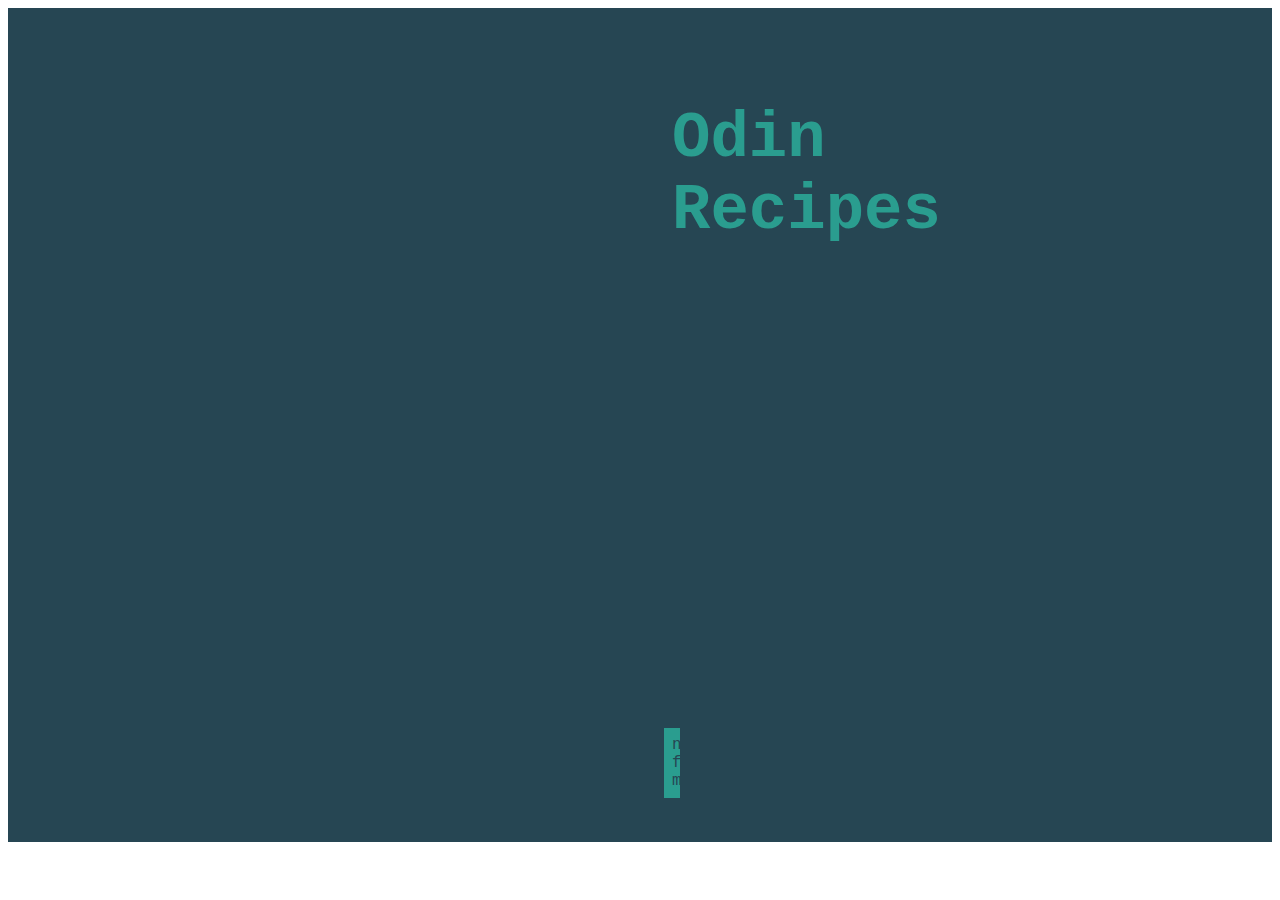
<file: index.html>
<!DOCTYPE html>
<html lang="en">
<head>
    <meta charset="UTF-8">
    <meta name="viewport" content="width=device-width, initial-scale=1.0">
    <title>Odin Recipes</title>
    <link rel="stylesheet" href="./styles.css"/> 
</head>
<body>
    <div class="main-content primary-color">
        <div class="container title-card">
            <h1>Odin Recipes</h1>
        </div>
            <!-- <div class="container recipe-list">
                <ul>
                    <li>
                        <a href="recipes/lasagna.html">Lasagna</a>
                    </li>
                    <li>
                        <a href="recipes/muffins.html">Muffins</a>
                    </li>
                    <li>
                        <a href="recipes/shake-and-bake-chicken.html">Shake and Bake Chicken</a>
                    </li>
                </ul>
            </div>     -->
            <!-- <div class="recipe-list"> -->
                <div class="unordered-list secondary-color">
                    <div class="list-item">
                        <a href="recipes/lasagna.html">Lasagna</a>
                    </div>
                    <div class="list-item">
                        <a href="recipes/muffins.html">Muffins</a>
                    </div>
                    <div class="list-item">
                        <a href="recipes/shake-and-bake-chicken.html">Shake and Bake Chicken</a>
                    </div>
                </div>
            <!-- </div>     -->
        <div class="container footer secondary-color">
            nice footer man
        </div>
    </div>
</body>
</html>
</file>
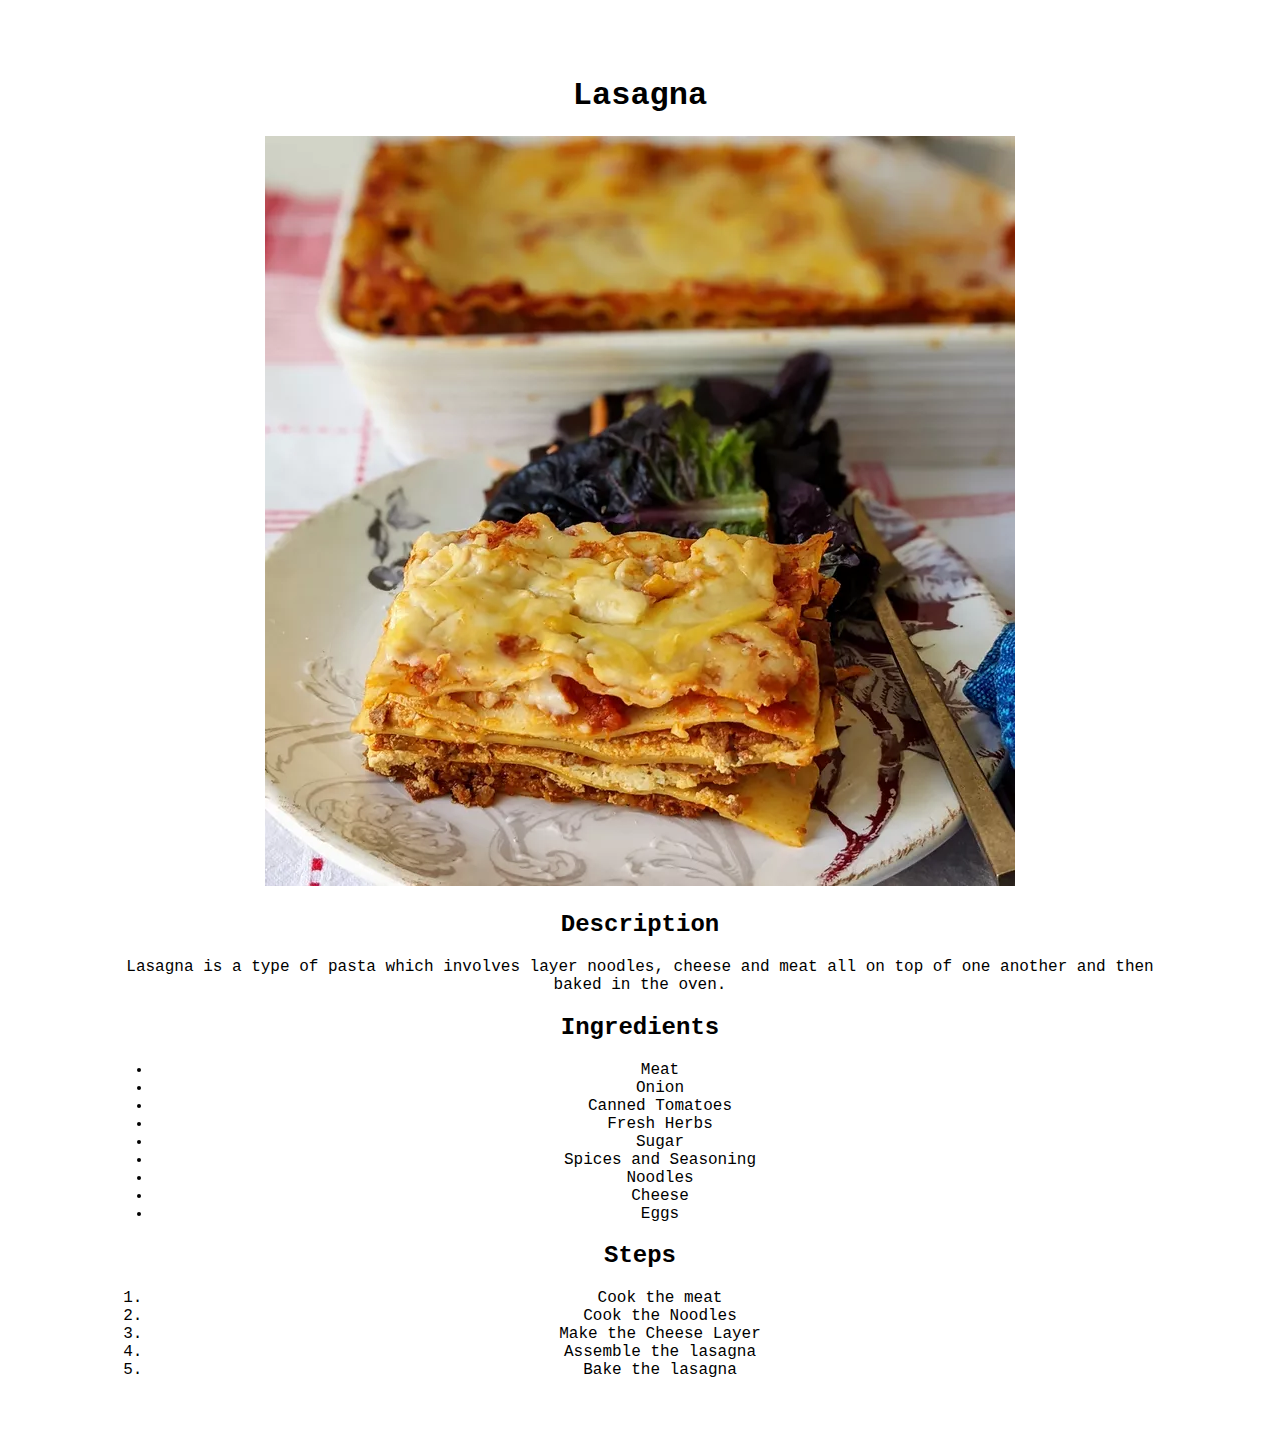
<file: recipes/lasagna.html>
<!DOCTYPE html>
<html lang="en">
<head>
    <meta charset="UTF-8">
    <title>Odin Recipes</title>
    <link rel="stylesheet" href="../styles.css" />
</head>
<body class="main">
    <div class="container">
        <h1 class="title">Lasagna</h1>
        <div class="content">
            <img src="../images/lasagna.webp" alt="Lasagna">
            <h2>Description</h2>
            <p>Lasagna is a type of pasta which involves layer noodles, cheese and meat all on top of one another and then baked in the oven.</p>
            <h2>Ingredients</h2>
            <ul>
                <li>Meat</li>
                <li>Onion</li>
                <li>Canned Tomatoes</li>
                <li>Fresh Herbs</li>
                <li>Sugar</li>
                <li>Spices and Seasoning</li>
                <li>Noodles</li>
                <li>Cheese</li>
                <li>Eggs</li>
            </ul>
            <h2>Steps</h2>
            <ol>
                <li>Cook the meat</li>
                <li>Cook the Noodles</li>
                <li>Make the Cheese Layer</li>
                <li>Assemble the lasagna</li>
                <li>Bake the lasagna</li>
            </ol>
        </div>
    </div>
</body>
</html>
</file>
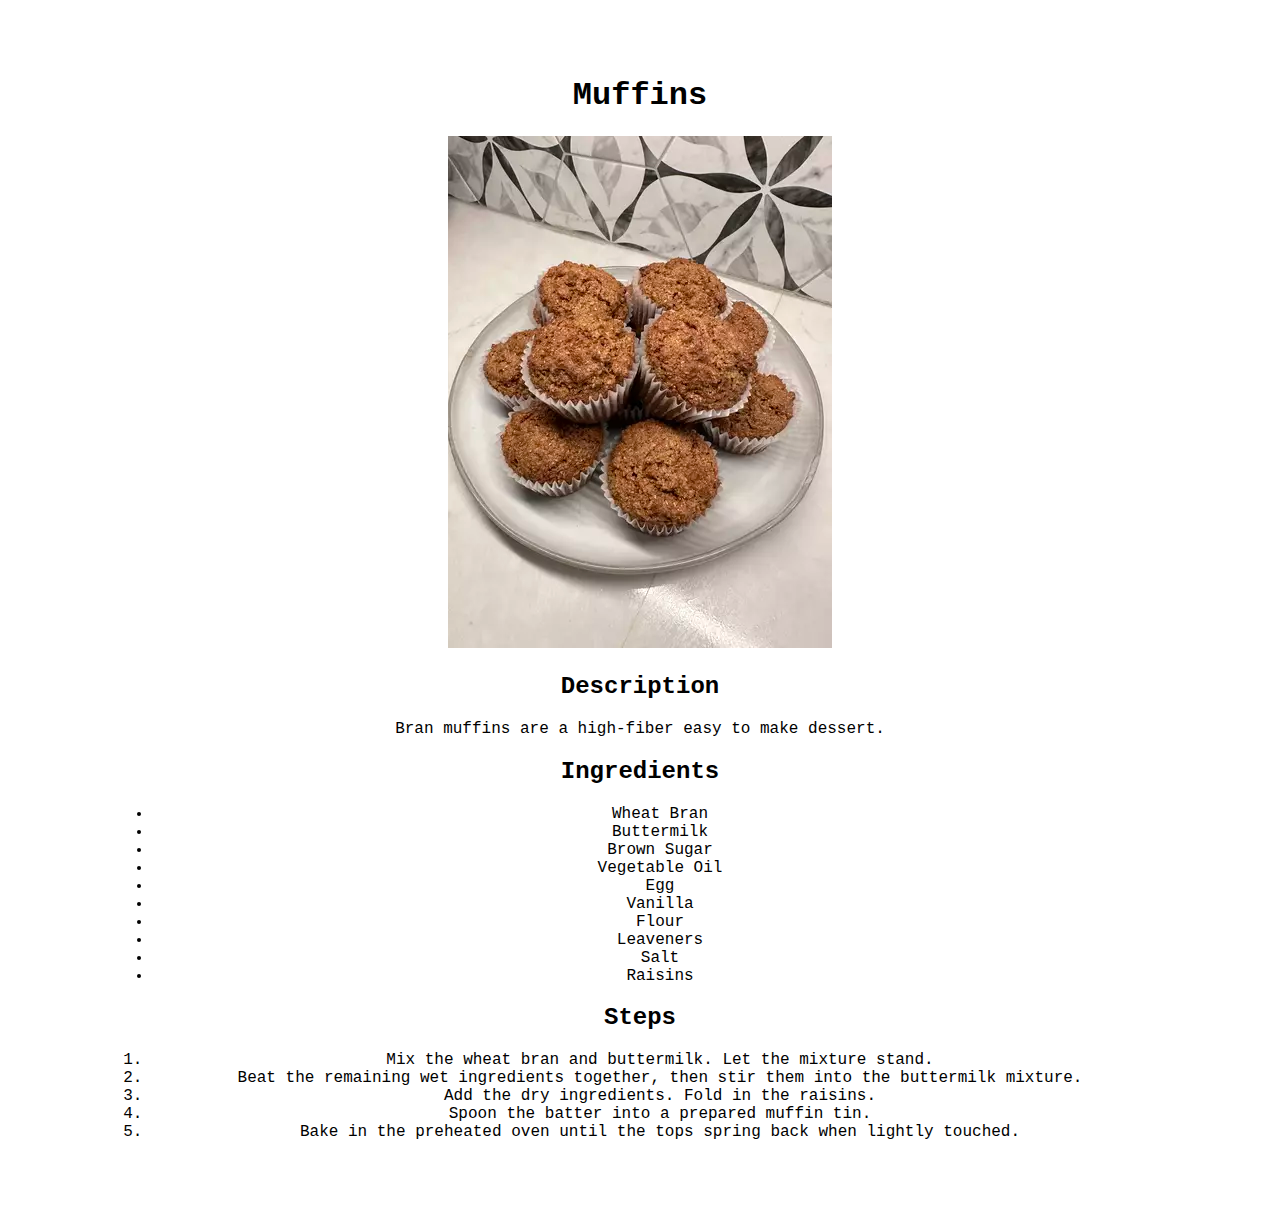
<file: recipes/muffins.html>
<!DOCTYPE html>
<html lang="en">
<head>
    <meta charset="UTF-8">
    <title>Odin Recipes</title>
    <link rel="stylesheet" href="../styles.css" />
</head>
<body class="main">
    <div class="container">
        <h1 class="title">Muffins</h1>
        <div class="content">
            <img src="../images/bran-muffins.webp" alt="Muffins">
            <h2>Description</h2>
            <p>Bran muffins are a high-fiber easy to make dessert.</p>
            <h2>Ingredients</h2>
            <ul>
                <li>Wheat Bran</li>
                <li>Buttermilk</li>
                <li>Brown Sugar</li>
                <li>Vegetable Oil</li>
                <li>Egg</li>
                <li>Vanilla</li>
                <li>Flour</li>
                <li>Leaveners</li>
                <li>Salt</li>
                <li>Raisins</li>
            </ul>
            <h2>Steps</h2>
            <ol>
                <li>Mix the wheat bran and buttermilk. Let the mixture stand.</li>
                <li>Beat the remaining wet ingredients together, then stir them into the buttermilk mixture.</li>
                <li>Add the dry ingredients. Fold in the raisins.</li>
                <li>Spoon the batter into a prepared muffin tin.</li>
                <li>Bake in the preheated oven until the tops spring back when lightly touched.</li>
            </ol>
        </div>
    </div>
</body>
</html>
</file>
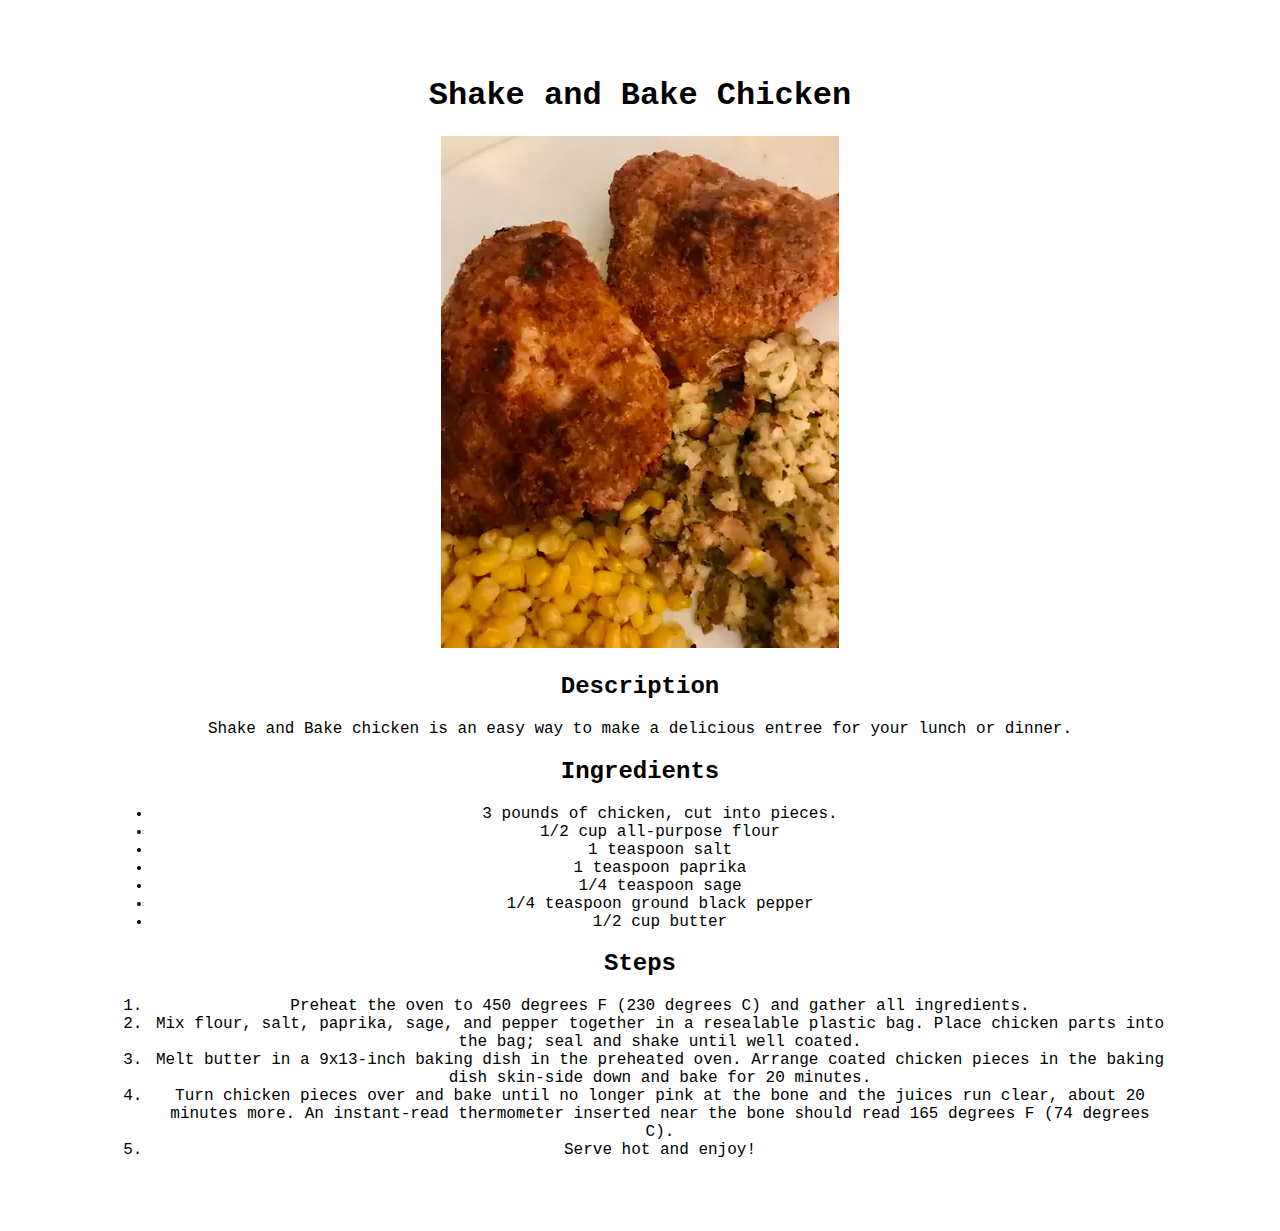
<file: recipes/shake-and-bake-chicken.html>
<!DOCTYPE html>
<html lang="en">
<head>
    <meta charset="UTF-8">
    <title>Odin Recipes</title>
    <link rel="stylesheet" href="../styles.css"/> 
</head>
<body class="main">
    <div class="container">
        <h1 class="title">Shake and Bake Chicken</h1>
        <div class="content">
        <img src="../images/shake-and-bake-chicken.webp" alt="Shake and Bake Chicken">
        <h2>Description</h2>
        <p>Shake and Bake chicken is an easy way to make a delicious entree for your lunch or dinner.</p>
        <h2>Ingredients</h2>
        <ul>
            <li>3 pounds of chicken, cut into pieces.</li>
            <li>1/2 cup all-purpose flour</li>
            <li>1 teaspoon salt</li>
            <li>1 teaspoon paprika</li>
            <li>1/4 teaspoon sage</li>
            <li>1/4 teaspoon ground black pepper</li>
            <li>1/2 cup butter</li>
        </ul>
        <h2>Steps</h2>
        <ol>
            <li>Preheat the oven to 450 degrees F (230 degrees C) and gather all ingredients.</li>
            <li>Mix flour, salt, paprika, sage, and pepper together in a resealable plastic bag. Place chicken parts into the bag; seal and shake until well coated. </li>
            <li>Melt butter in a 9x13-inch baking dish in the preheated oven. Arrange coated chicken pieces in the baking dish skin-side down and bake for 20 minutes.</li>
            <li>Turn chicken pieces over and bake until no longer pink at the bone and the juices run clear, about 20 minutes more. An instant-read thermometer inserted near the bone should read 165 degrees F (74 degrees C). </li>
            <li>Serve hot and enjoy! </li>
        </ol>
      </div>
    </div>
</body>
</html>
</file>
<file: styles.css>
* {
    /* display: block; */
    font-family: 'Courier New', Courier, monospace;
    /* background-color: #e1e1e1; */
    /* border: 2px solid red; */

}

/* Elements */

a:link,a:visited,a:hover,a:active {
    text-decoration: none;
    font-size: 32px;
    font-weight: 600;
    color: #264653
}

a:hover {
    color: black;
}

/* Custom Classes */
.container {
    text-align: center;
    /* display: inline-block; */
    margin: 48px 96px;
    padding: 8px;
}

.recipe-list {
    margin: 8px;
}

.unordered-list {
    text-align: center;
    margin: 18px 640px;
}

.list-item {
    display: inline-block;
    padding: 16px 18px;
    margin: 8px;
}

.title-card {
    margin: 32px 640px;
    font-size: 32px;
}

.main-content {
    margin: 12px px;
    padding: 12px 16px;
}

.footer {
    margin: 32px 640px;
}

/* color scheme */

.primary-color {
    background-color: #264653;
    color: #2A9D8F;
}

.secondary-color {
    color: #264653;
    background-color: #2A9D8F;
}
</file>
